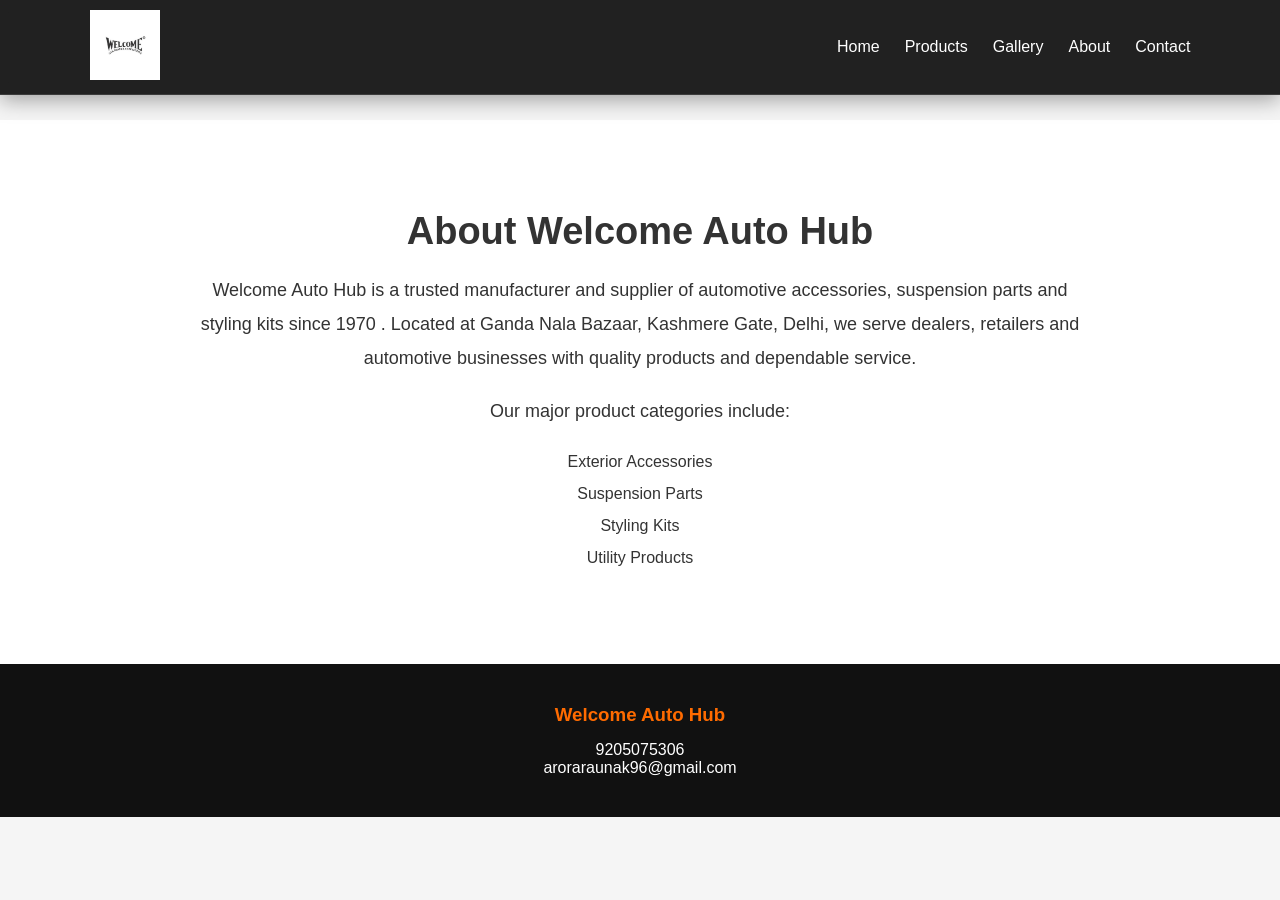
<file: about.html>
<!DOCTYPE html>
<html lang="en">
<head>

<meta charset="UTF-8">
<meta name="viewport"
content="width=device-width, initial-scale=1.0">

<title>About Us | Welcome Auto Hub</title>

<link rel="stylesheet" href="style.css">

</head>

<body>

<header class="header">

<div class="logo">
<img src="welcome_logo.jfif">
</div>

<nav class="navbar">
<ul>
<li><a href="index.html">Home</a></li>
<li><a href="product.html">Products</a></li>
<li><a href="gallery.html">Gallery</a></li>
<li><a href="about.html">About</a></li>
<li><a href="contact.html">Contact</a></li>
</ul>
</nav>

</header>

<section class="about-preview"
style="margin-top:120px;">

<h2>About Welcome Auto Hub</h2>

<p>

Welcome Auto Hub is a trusted manufacturer and supplier
of automotive accessories, suspension parts and styling kits since 1970 .

Located at Ganda Nala Bazaar, Kashmere Gate, Delhi,
we serve dealers, retailers and automotive businesses
with quality products and dependable service.

</p>

<br>

<p>

Our major product categories include:

</p>

<br>

<ul style="list-style:none;line-height:2;">
<li>Exterior Accessories</li>
<li>Suspension Parts</li>
<li>Styling Kits</li>
<li>Utility Products</li>
</ul>

</section>

<footer>
<div class="footer-content">

<h3>Welcome Auto Hub</h3>

<p>9205075306</p>

<p>aroraraunak96@gmail.com</p>

</div>
</footer>

<script src="script.js"></script>

</body>
</html>
</file>
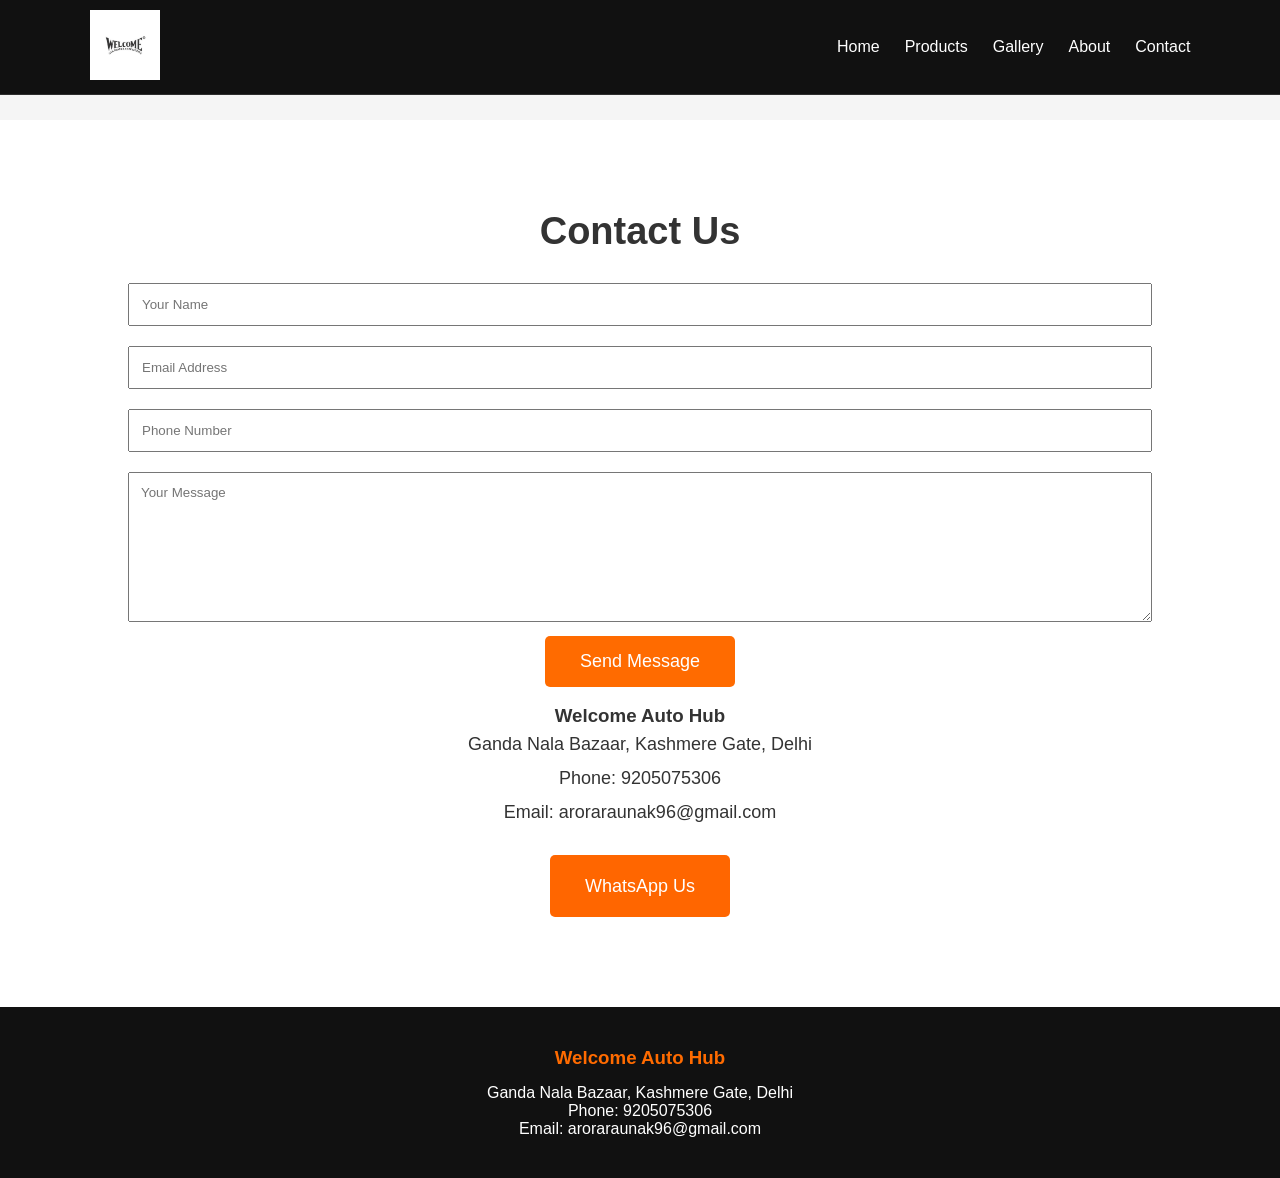
<file: contact.html>
<!DOCTYPE html>
<html lang="en">
<head>

<meta charset="UTF-8">

<meta name="viewport"
content="width=device-width, initial-scale=1.0">

<title>Contact Us | Welcome Auto Hub</title>

<link rel="stylesheet" href="style.css">

</head>

<body>

<header class="header">

<div class="logo">
<img src="welcome_logo.jfif">
</div>

<nav class="navbar">
<ul>
<li><a href="index.html">Home</a></li>
<li><a href="product.html">Products</a></li>
<li><a href="gallery.html">Gallery</a></li>
<li><a href="about.html">About</a></li>
<li><a href="contact.html">Contact</a></li>
</ul>
</nav>

</header>

<section class="about-preview"
style="margin-top:120px;">

<h2>Contact Us</h2>

<form action="https://formsubmit.co/aroraraunak@welcome.in" method="POST">

    <input type="hidden" name="_next" value="thankyou.html">

    <input type="hidden" name="_captcha" value="false">

<input
type="text"
placeholder="Your Name"
required
style="width:100%;padding:12px;margin:10px 0;">

<input
type="email"
placeholder="Email Address"
required
style="width:100%;padding:12px;margin:10px 0;">

<input
type="tel"
placeholder="Phone Number"
required
style="width:100%;padding:12px;margin:10px 0;">

<textarea
placeholder="Your Message"
style="width:100%;padding:12px;height:150px;margin:10px 0;">
</textarea>

<button
type="submit"
class="btn">

Send Message

</button>

</form>

<br>

<h3>Welcome Auto Hub</h3>

<p>Ganda Nala Bazaar, Kashmere Gate, Delhi</p>

<p>Phone: 9205075306</p>

<p>Email: aroraraunak96@gmail.com</p>

<p>
<a href="https://wa.me/919205075306" class="whatsapp-btn">
    WhatsApp Us
</a>
</p>

</section>

<footer>
<div class="footer-content">
</div>

    <div class="footer-content">

        <h3>Welcome Auto Hub</h3>

        <p>
            Ganda Nala Bazaar,
            Kashmere Gate,
            Delhi
        </p>

        <p>
            Phone:
            9205075306
        </p>

        <p>
            Email:
            aroraraunak96@gmail.com
        </p>

    </div>

</footer>

<script src="script.js"></script>

</body>
</html>
</file>
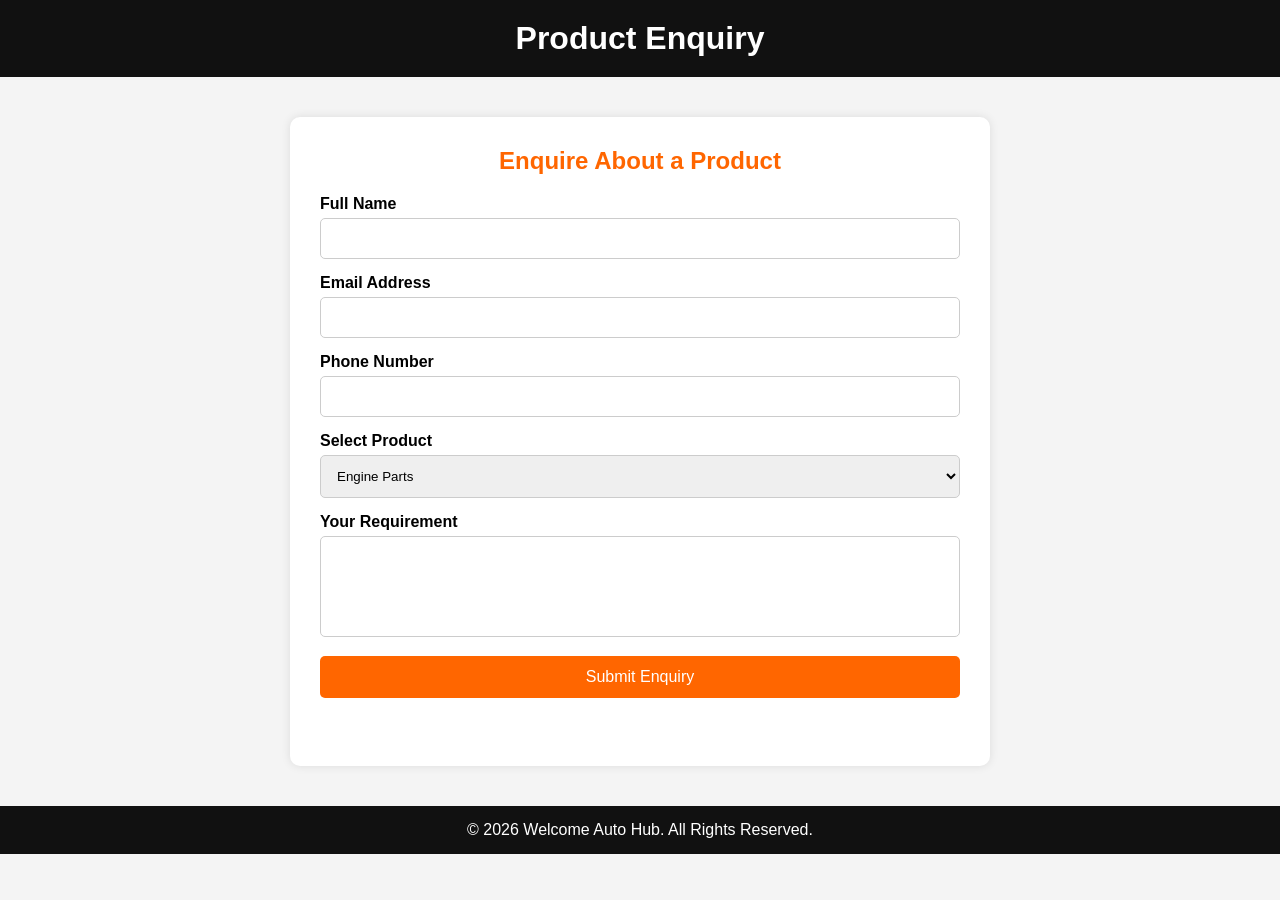
<file: enquire.html>
<!DOCTYPE html>
<html lang="en">
<head>
<meta charset="UTF-8">
<meta name="viewport" content="width=device-width, initial-scale=1.0">
<title>Product Enquiry | Welcome Auto Hub</title>

<style>
*{
    margin:0;
    padding:0;
    box-sizing:border-box;
    font-family:Arial, sans-serif;
}

body{
    background:#f4f4f4;
}

header{
    background:#111;
    color:white;
    text-align:center;
    padding:20px;
}

.container{
    width:90%;
    max-width:700px;
    margin:40px auto;
    background:white;
    padding:30px;
    border-radius:10px;
    box-shadow:0 0 10px rgba(0,0,0,0.1);
}

h2{
    color:#ff6600;
    margin-bottom:20px;
    text-align:center;
}

.form-group{
    margin-bottom:15px;
}

label{
    display:block;
    margin-bottom:5px;
    font-weight:bold;
}

input,
textarea,
select{
    width:100%;
    padding:12px;
    border:1px solid #ccc;
    border-radius:5px;
}

textarea{
    resize:none;
}

button{
    width:100%;
    background:#ff6600;
    color:white;
    border:none;
    padding:12px;
    border-radius:5px;
    font-size:16px;
    cursor:pointer;
}

button:hover{
    background:#e65c00;
}

footer{
    background:#111;
    color:white;
    text-align:center;
    padding:15px;
    margin-top:30px;
}
</style>
</head>

<body>

<header>
    <h1>Product Enquiry</h1>
</header>

<div class="container">

    <h2>Enquire About a Product</h2>

    <form>

        <div class="form-group">
            <label>Full Name</label>
            <input type="text" required>
        </div>

        <div class="form-group">
            <label>Email Address</label>
            <input type="email" required>
        </div>

        <div class="form-group">
            <label>Phone Number</label>
            <input type="tel" required>
        </div>

        <div class="form-group">
            <label>Select Product</label>
            <select required>
                <option>Engine Parts</option>
                <option>Brake System</option>
                <option>Battery</option>
                <option>Suspension Parts</option>
                <option>Accessories</option>
            </select>
        </div>

        <div class="form-group">
            <label>Your Requirement</label>
            <textarea rows="5"></textarea>
        </div>

        <button type="submit">Submit Enquiry</button>
<div class="selected-product">
    <img id="productImage" width="250">
    <h2 id="productName"></h2>
</div>

<script>
const params = new URLSearchParams(window.location.search);


</script>

    </form>

</div>

<footer>
    <p>&copy; 2026 Welcome Auto Hub. All Rights Reserved.</p>
</footer>

</body>
</html>
</file>
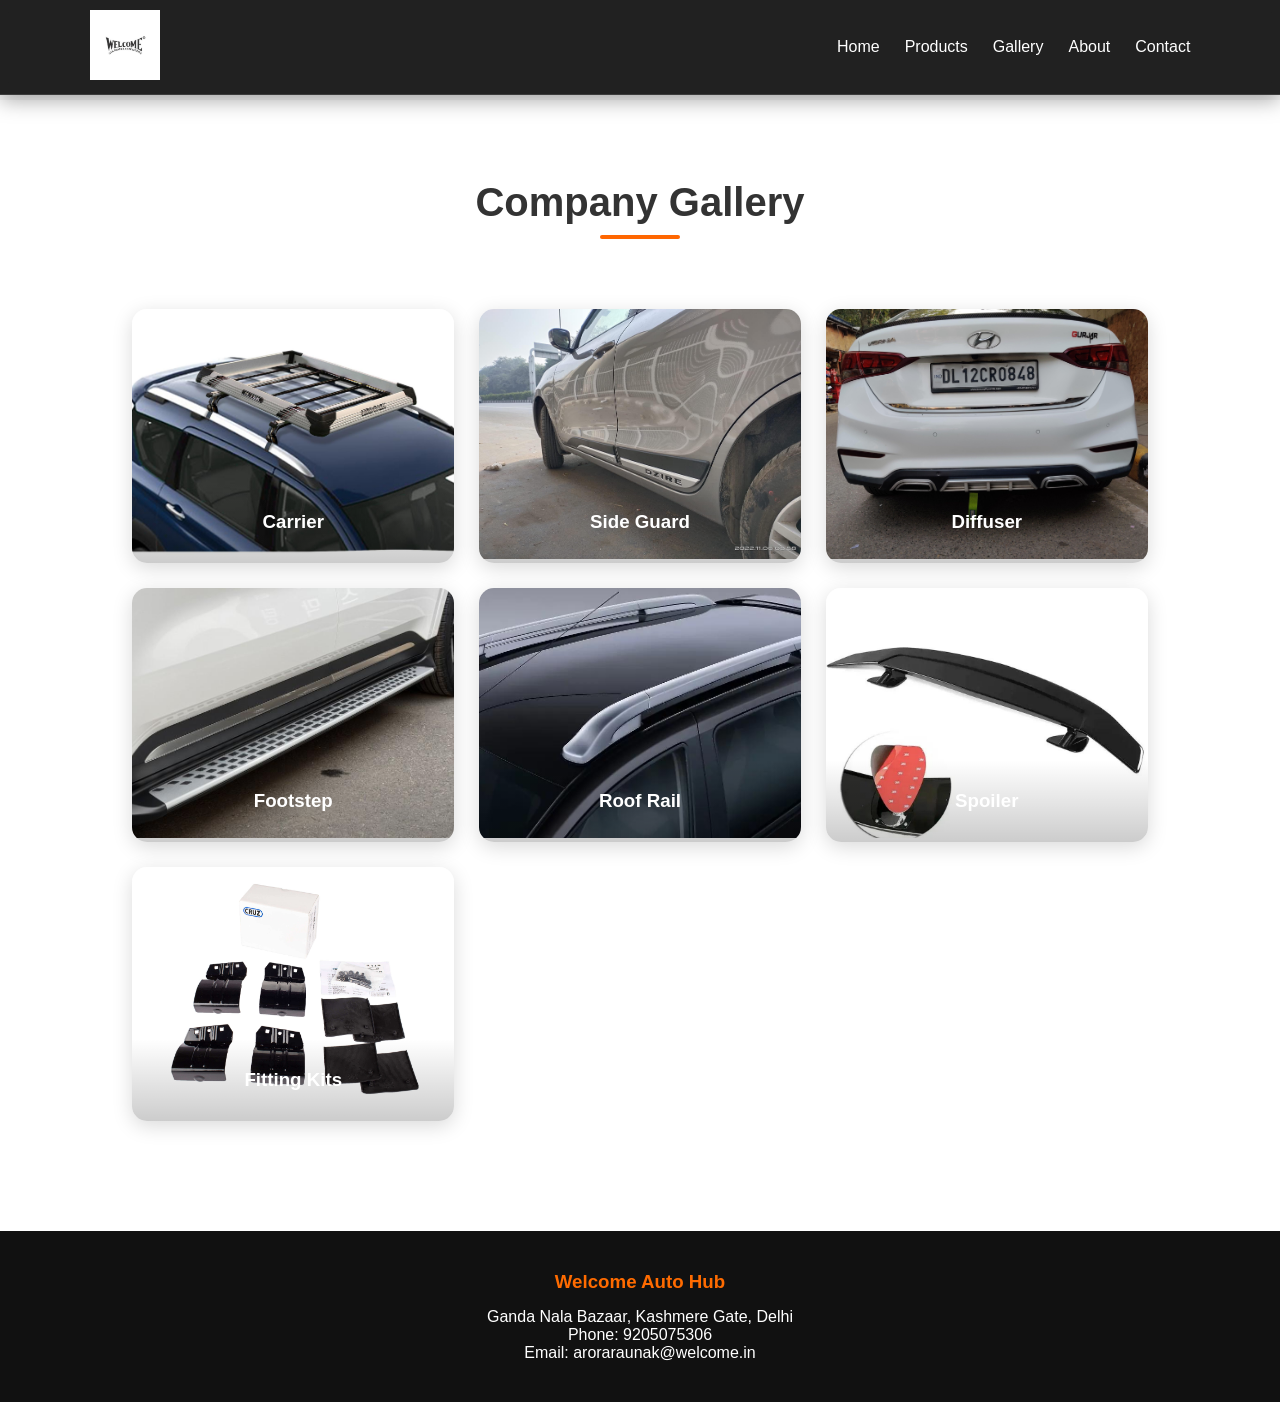
<file: gallery.html>
<!DOCTYPE html>
<html lang="en">
<head>
<meta charset="UTF-8">
<meta name="viewport" content="width=device-width, initial-scale=1.0">
<title>Gallery | Welcome Auto Hub</title>

<link rel="stylesheet" href="style.css">

<link rel="stylesheet"
href="https://cdnjs.cloudflare.com/ajax/libs/font-awesome/6.5.1/css/all.min.css">
</head>

<body>

<header class="header">

<div class="logo">
<img src="welcome_logo.jfif">
</div>

<nav class="navbar">
<ul>
<li><a href="index.html">Home</a></li>
<li><a href="product.html">Products</a></li>
<li><a href="gallery.html">Gallery</a></li>
<li><a href="about.html">About</a></li>
<li><a href="contact.html">Contact</a></li>
</ul>
</nav>

</header>

<section class="featured-products" style="margin-top:100px;">

<h2>Company Gallery</h2>

<div class="gallery-grid">

    <div class="gallery-card">
        <img src="carrier.jfif" alt="Carrier">
        <div class="gallery-overlay">
            <h3>Carrier</h3>
        </div>
    </div>

    <div class="gallery-card">
        <img src="side guard.jfif" alt="Side Guard">
        <div class="gallery-overlay">
            <h3>Side Guard</h3>
        </div>
    </div>

    <div class="gallery-card">
        <img src="diffuser.jfif" alt="diffuser">
        <div class="gallery-overlay">
            <h3>Diffuser</h3>
        </div>
    </div>

    <div class="gallery-card">
        <img src="footstep.jfif" alt="footstep">
        <div class="gallery-overlay">
            <h3>Footstep</h3>
        </div>
    </div>

    <div class="gallery-card">
        <img src="roof_rails_2.jfif" alt="Roof Rails">
        <div class="gallery-overlay">
            <h3>Roof Rail</h3>
        </div>
    </div>

    <div class="gallery-card">
        <img src="spoiler.jfif" alt="spoiler">
        <div class="gallery-overlay">
            <h3>Spoiler</h3>
        </div>
    </div>

    <div class="gallery-card">
        <img src="cruz.jpg" alt="Cruz Kit">
        <div class="gallery-overlay">
            <h3>Fitting Kits</h3>
        </div>
    </div>

</div>

</section>
<script>
const images = document.querySelectorAll('.gallery-card img');

images.forEach(img=>{
    img.addEventListener('click',()=>{
        window.open(img.src,'_blank');
    });
});
</script>

<footer>
<div class="footer-content">
</div>

    <div class="footer-content">

        <h3>Welcome Auto Hub</h3>

        <p>
            Ganda Nala Bazaar,
            Kashmere Gate,
            Delhi
        </p>

        <p>
            Phone:
            9205075306
        </p>

        <p>
            Email:
            aroraraunak@welcome.in
        </p>

    </div>

</footer>

</body>
</html>
</file>
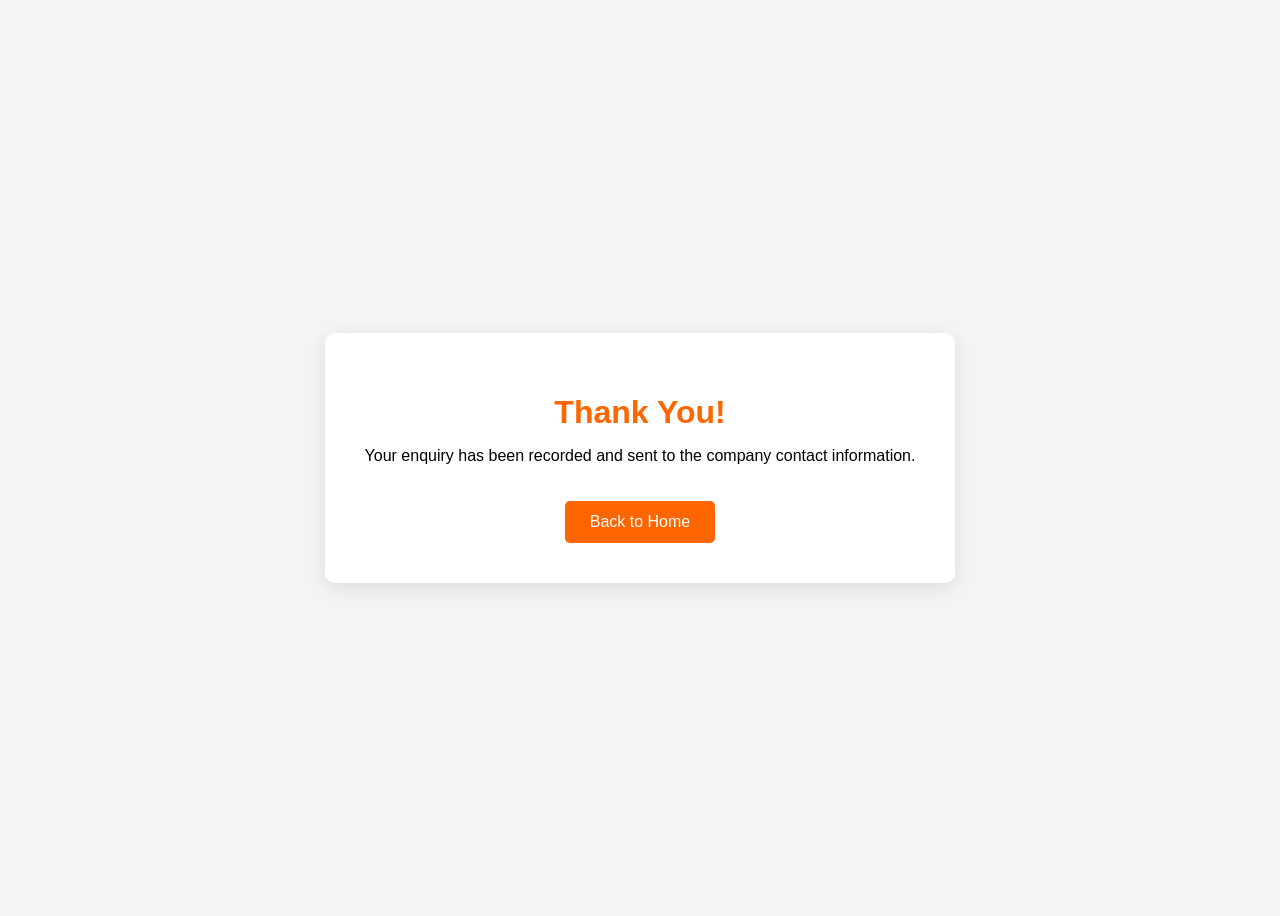
<file: Thankyou.html>
<!DOCTYPE html>
<html lang="en">
<head>
<meta charset="UTF-8">
<meta name="viewport" content="width=device-width, initial-scale=1.0">
<title>Thank You | Welcome Auto Hub</title>

<style>
body{
    font-family:Arial,sans-serif;
    background:#f4f4f4;
    display:flex;
    justify-content:center;
    align-items:center;
    height:100vh;
}

.box{
    background:white;
    padding:40px;
    border-radius:10px;
    text-align:center;
    box-shadow:0 5px 20px rgba(0,0,0,0.1);
}

h1{
    color:#ff6600;
    margin-bottom:15px;
}

a{
    display:inline-block;
    margin-top:20px;
    padding:12px 25px;
    background:#ff6600;
    color:white;
    text-decoration:none;
    border-radius:5px;
}
</style>

</head>
<body>

<div class="box">
    <h1>Thank You!</h1>

    <p>
        Your enquiry has been recorded and sent to the company contact information.
    </p>

    <a href="index.html">Back to Home</a>
</div>

</body>
</html>
</file>
<file: style.css>
/* =========================
   GLOBAL STYLES
========================= */

*{
    margin:0;
    padding:0;
    box-sizing:border-box;
    font-family:'Segoe UI',sans-serif;
}

html{
    scroll-behavior:smooth;
}
/* HERO */

.hero{

    position:relative;

    height:100vh;

    display:flex;

    align-items:center;

    padding:0 8%;

    overflow:hidden;

    background-image:url("black-orange-car.jpg");

    background-size:cover;

    background-position:center center;

    background-repeat:no-repeat;

}

/* Overlay */


.hero-content{

    position:relative;

    z-index:10;

    max-width:650px;

    color:white;

}
.hero-overlay{

    position:absolute;

    inset:0;

    background:linear-gradient(

        90deg,

        rgba(0,0,0,.25) 0%,

        rgba(0,0,0,.12) 45%,

        rgba(0,0,0,.02) 100%

    );

    pointer-events:none;

    z-index:1;

}

/* Left content */


/* Orange text */

.hero-subtitle{

    color:#ff6600;

    font-size:24px;

    font-weight:700;

    letter-spacing:4px;

    margin-bottom:20px;

}

/* Heading */

.hero h1{

    font-size:82px;

    line-height:85px;

    color:white;

    font-weight:900;

    margin-bottom:30px;

}

.hero h1 span{

    color:#ff6600;

}

/* Description */

.hero-description{

    color:white;

    font-size:24px;

    line-height:40px;

    margin-bottom:40px;

}

/* Buttons */

.hero-buttons{

    display:flex;

    gap:20px;

}

.btn-primary{

    background:#ff6600;

    color:white;

    text-decoration:none;

    padding:18px 40px;

    border-radius:8px;

    font-weight:bold;

    transition:.35s;

}

.btn-primary:hover{

    background:#ff8533;

    transform:translateY(-5px);

}

.btn-secondary{

    border:2px solid white;

    color:white;

    text-decoration:none;

    padding:18px 40px;

    border-radius:8px;

    transition:.35s;

}

.btn-secondary:hover{

    background:white;

    color:black;

}

.logo img{

height:70px;

}

.overlay{
    position:absolute;
    inset:0;
    background:rgba(0,0,0,.35);
    pointer-events:none;
}



.hero-bg{

position:absolute;

top:0;

left:0;

width:100%;

height:100%;

object-fit:cover;

z-index:-2;

}



body{
    background:#f5f5f5;
    color:#333;
    overflow-x:hidden;
}

.container{
    width:90%;
    margin:auto;
}

/* =========================
   HEADER
========================= */

.hero h1::after{
    content:"";
    display:block;
    width:140px;
    height:5px;
    background:#ff6b00;
    margin:18px auto;
    border-radius:10px;
}

/* ===========================
   HEADER
=========================== */

.header{

    position: fixed;

    top: 0;
    left: 0;

    width: 100%;

    padding: 10px 7%;

    display: flex;

    justify-content: space-between;

    align-items: center;

    background: rgba(15,15,15,0.92);

    backdrop-filter: blur(10px);

    border-bottom: 1px solid rgba(255,255,255,0.12);

    box-shadow: 0 5px 20px rgba(0,0,0,.35);

    z-index: 1000;

    transition: 0.3s;
}

.logo img{
    height:70px;
}

.navbar ul{
    display:flex;
    list-style:none;
}

.navbar ul li{
    margin-left:25px;
}

.navbar ul li a{
    color:white;
    text-decoration:none;
    font-size:16px;
    font-weight:500;
    transition:.3s;
}

.navbar ul li a:hover{
    color:#ff6b00;
}

.menu-btn{
    color:white;
    font-size:24px;
    display:none;
    cursor:pointer;
}

/* =========================
   HERO SECTION
========================= */


.hero-slider{
    position:absolute;
    width:100%;
    height:100%;
}

.slide{
    position:absolute;
    width:100%;
    height:100%;
    opacity:0;
    transition:1s;
}

.slide.active{
    opacity:1;
}

.slide img{
    width:100%;
    height:100%;
    object-fit:cover;
}
.enquire-btn{
    display:inline-block;
    background:#ff6600;
    color:white;
    padding:10px 20px;
    text-decoration:none;
    border-radius:5px;
    margin-top:10px;
    align-content: center;
}

.enquire-btn:hover{
    background:#e65c00;
}

.hero::before{
    content:'';
    position:absolute;
    inset:0;
    background:rgba(0,0,0,-20);
    pointer-events: none;
}


.hero-content h1{
    font-size:65px;
    margin-bottom:20px;
    text-shadow:2px 2px 10px black;
}

.hero-content p{
    font-size:22px;
    line-height:1.8;
    margin-bottom:30px;
}

.btn{
    background:#ff6b00;
    color:white;
    padding:15px 35px;
    text-decoration:none;
    border-radius:5px;
    transition:.3s;
}

.btn:hover{
    background:#e65f00;
}

/* =========================
   ABOUT PREVIEW
========================= */

.about-preview{
    padding:90px 10%;
    text-align:center;
    background:white;
}

.about-preview h2{
    font-size:38px;
    margin-bottom:20px;
}

.about-preview p{
    max-width:900px;
    margin:auto;
    line-height:1.9;
    font-size:18px;
}

/* =========================
   CATEGORY SECTION
========================= */

.categories{
    padding:80px 8%;
}
.enquire-btn {
    display: block;
    width: 85%;
    margin: 20px auto;
    padding: 12px 20px;
    background: #ff6a00;
    color: white;
    text-decoration: none;
    text-align: center;
    border-radius: 5px;
    font-size: 16px;
    font-weight: 500;
    transition: all 0.3s ease;
    cursor: pointer;
}

.enquire-btn:hover {
    background: #e65c00;
    transform: translateY(-2px);
    box-shadow: 0 5px 15px rgba(0,0,0,0.2);
}
button,
.whatsapp-btn{
    display:inline-block;
    background:#ff6600;
    color:white;
    padding:14px 30px;
    border:none;
    border-radius:5px;
    text-decoration:none;
    font-size:18px;
    cursor:pointer;
    transition:all 0.3s ease;
}

/* Hover Effect */
button:hover,
.whatsapp-btn:hover{
    background:#e65c00;
    transform:translateY(-3px);
    box-shadow:0 5px 15px rgba(0,0,0,0.2);
}

/* Click Effect */
button:active,
.whatsapp-btn:active{
    transform:scale(0.95);
}
.whatsapp-btn{
    display:block;
    width:180px;
    margin:25px auto 0;
    text-align:center;
}
.contact-info .whatsapp-btn{
    margin-top:25px;
}
.gallery-grid{
    display:grid;
    grid-template-columns:repeat(auto-fit,minmax(300px,1fr));
    gap:25px;
    padding:30px;
}

.gallery-card{
    position:relative;
    overflow:hidden;
    border-radius:15px;
    box-shadow:0 5px 20px rgba(0,0,0,0.15);
    cursor:pointer;
    transition:all 0.4s ease;
}

.gallery-card img{
    width:100%;
    height:250px;
    object-fit:cover;
    transition:transform 0.6s ease;
}

.gallery-card:hover{
    transform:translateY(-10px);
    box-shadow:0 15px 35px rgba(0,0,0,0.25);
}

.gallery-card:hover img{
    transform:scale(1.1);
}

.gallery-overlay{
    position:absolute;
    bottom:0;
    left:0;
    width:100%;
    background:linear-gradient(
        transparent,
        rgba(0,0,0,0.2)
    );
    color:white;
    padding:30px 20px;
    text-align:center;
}
.hero-image img{

    width:100%;
    filter:brightness(1.2);

}
.btn1{

    background:#ff6600;
    color:white;
    padding:18px 35px;
    border-radius:8px;
    text-decoration:none;
    transition:.3s;

}

.btn1:hover{

    background:#ff8533;
    transform:translateY(-4px);
    box-shadow:0 10px 25px rgba(255,102,0,.4);

}



.hero-small{

    color:#ff6b00;

    font-size:28px;

    font-weight:bold;

    letter-spacing:3px;

}

.hero h1{

    font-size:90px;

    color:white;

    line-height:90px;

    text-transform:uppercase;

    margin:15px 0;

    text-shadow:4px 4px 15px black;

}

.hero h1 span{

    color:white;

}

.hero-text{

    color:#ddd;

    font-size:24px;

    margin-top:20px;

    line-height:38px;

}
.hero-features{

display:flex;

flex-wrap:wrap;

gap:20px;

margin:45px 0;

}

.feature-box{

background:rgba(255,255,255,.08);

padding:18px 30px;

border:1px solid rgba(255,255,255,.2);

border-radius:15px;

backdrop-filter:blur(12px);

color:white;

transition:.3s;

}

.feature-box:hover{

background:#ff6b00;

transform:translateY(-8px);

}
.hero-buttons{

display:flex;

gap:20px;

}

.btn-orange{

background:#ff6b00;

padding:18px 40px;

border-radius:8px;

color:white;

text-decoration:none;

font-size:20px;

font-weight:bold;

transition:.3s;

}

.btn-orange:hover{

background:white;

color:#ff6b00;

transform:scale(1.08);

}

.btn-outline{

border:2px solid white;

padding:18px 40px;

border-radius:8px;

color:white;

text-decoration:none;

transition:.3s;

}

.btn-outline:hover{

background:white;

color:black;

}
.hero-image{

width:48%;

text-align:right;

}

.hero-image img{

width:100%;

animation:float 4s ease-in-out infinite;

filter:drop-shadow(0 30px 50px black);

}


.buttons{

display:flex;

gap:20px;

}

.btn1{

background:#ff6600;

padding:18px 35px;

border-radius:8px;

color:white;

text-decoration:none;

font-weight:bold;

transition:.4s;

}

.btn1:hover{

background:white;

color:#ff6600;

}

.btn2{

border:2px solid white;

padding:18px 35px;

border-radius:8px;

color:white;

text-decoration:none;

transition:.4s;

}

.btn2:hover{

background:white;

color:black;

}

.hero h1{

font-size:75px;

margin:15px 0;

line-height:85px;

font-weight:800;

}
.stats{

display:grid;

grid-template-columns:repeat(4,1fr);

background:#111;

padding:60px;

text-align:center;

}

.stats h2{

font-size:55px;

color:#ff6600;

}

.stats p{

color:white;

margin-top:10px;

}

.hero p{

font-size:22px;

line-height:35px;

margin-bottom:40px;

color:#ddd;

}

.featured-products h2::after{
    content:'';
    width:80px;
    height:4px;
    background:#ff6600;
    display:block;
    margin:10px auto;
    border-radius:10px;
}
/* ===========================
   PRODUCTS SECTION
=========================== */

.products-container{
    width:90%;
    max-width:1200px;
    margin:60px auto;
    display:grid;
    grid-template-columns:repeat(auto-fit,minmax(300px,1fr));
    gap:35px;
}

/* ===========================
   PRODUCT CARD
=========================== */

.product-card{
    background:#fff;
    border-radius:15px;
    overflow:hidden;
    box-shadow:0 8px 20px rgba(0,0,0,0.15);
    text-align:center;
    transition:0.4s;
    padding-bottom:25px;
}

.product-card:hover{
    transform:translateY(-8px);
    box-shadow:0 15px 30px rgba(0,0,0,0.25);
}

.product-card img{
    width:100%;
    height:250px;
    object-fit:cover;
}

.product-card h3{
    font-size:26px;
    color:#111;
    margin:20px 0;
    font-weight:600;
}

.gallery-btn,
.enquire-btn,
.filter-btn{
    text-decoration: none;
}
/*==============================
PAGE BANNER
===============================*/

.page-banner{
    width:100%;
    height:280px;
    background:linear-gradient(rgba(0,0,0,.65),rgba(0,0,0,.65)),
               url("banner.jpg");
    background-size:cover;
    background-position:center;
    display:flex;
    flex-direction:column;
    justify-content:center;
    align-items:center;
    color:white;
    text-align:center;
}

.page-banner h1{
    font-size:48px;
    color:#ff6b00;
    margin-bottom:10px;
}

.page-banner p{
    font-size:20px;
    letter-spacing:1px;
}

/*==============================
PRODUCT SECTION
===============================*/

.products-container{
    width:90%;
    max-width:1200px;
    margin:60px auto;
    display:grid;
    grid-template-columns:repeat(auto-fit,minmax(320px,1fr));
    gap:35px;
}

/*==============================
CARD
===============================*/

.product-card{
    background:white;
    border-radius:20px;
    overflow:hidden;
    box-shadow:0 12px 30px rgba(0,0,0,.18);
    transition:.4s;
}

.product-card:hover{
    transform:translateY(-12px);
    box-shadow:0 18px 40px rgba(0,0,0,.30);
}

.product-card img{
    width:100%;
    height:260px;
    object-fit:cover;
}

.product-card h2{
    text-align:center;
    margin:20px 0 10px;
    color:#222;
    font-size:28px;
}

.product-card p{
    padding:0 25px;
    color:#666;
    line-height:1.6;
    text-align:center;
}

/*==============================
BUTTONS
===============================*/

.button-group{
    display:flex;
    justify-content:center;
    gap:15px;
    margin:30px 20px;
}

.gallery-btn,
.enquire-btn{

    text-decoration:none;
    padding:12px 22px;
    border-radius:40px;
    color:white;
    font-weight:bold;
    transition:.3s;
}

.gallery-btn{
    background:#222;
}

.gallery-btn:hover{
    background:#444;
    transform:scale(1.08);
}

.enquire-btn{
    background:#ff6b00;
}

.enquire-btn:hover{
    background:#e25c00;
    transform:scale(1.08);
}

/*==============================
MOBILE
===============================*/

@media(max-width:768px){

.page-banner h1{
    font-size:34px;
}

.page-banner p{
    font-size:17px;
}

.button-group{
    flex-direction:column;
}

.gallery-btn,
.enquire-btn{
    text-align:center;
}

}

.enquire-btn:active {
    transform: scale(0.98);
}
.whatsapp-btn{
    margin-top:25px; /* Increase to 35px or 40px if needed */
}

.categories h2{
    text-align:center;
    font-size:40px;
    margin-bottom:40px;
}

.category-grid{
    display:grid;
    grid-template-columns:
    repeat(auto-fit,minmax(250px,1fr));

    gap:25px;
}

.category-card{
    background:white;
    padding:40px 25px;
    text-align:center;
    border-radius:10px;
    box-shadow:0 5px 20px rgba(0,0,0,.1);
    transition:.4s;
}

.category-card:hover{
    transform:translateY(-10px);
}

.category-card i{
    font-size:50px;
    color:#ff6b00;
    margin-bottom:20px;
}

.category-card h3{
    margin-bottom:15px;
}

/* =========================
   FEATURED PRODUCTS
========================= */

.featured-products{
    padding:80px 8%;
    background:white;
}

.featured-products h2{
    text-align:center;
    font-size:40px;
    margin-bottom:40px;
}

.product-grid{
    display:grid;
    grid-template-columns:
    repeat(auto-fit,minmax(280px,1fr));

    gap:25px;
}

.product-card{
    background:white;
    border-radius:10px;
    overflow:hidden;
    box-shadow:0 5px 20px rgba(0,0,0,.1);
    transition:.4s;
}

.product-card:hover{
    transform:translateY(-10px);
}

.product-card img{
    width:100%;
    height:250px;
    object-fit:cover;
}

.product-card h3{
    padding:15px;
}

.enquire-btn{
    width:90%;
    margin:0 5% 20px;
    border:none;
    padding:12px;
    background:#ff6b00;
    color:white;
    cursor:pointer;
    border-radius:5px;
}

.enquire-btn:hover{
    background:#e65f00;
}

/* =========================
   COUNTERS
========================= */

.stats{
    background:#111;
    color:white;
    padding:70px 10%;
    display:grid;
    grid-template-columns:
    repeat(auto-fit,minmax(250px,1fr));

    gap:20px;
    text-align:center;
}

.stat-box h2{
    font-size:50px;
    color:#ff6b00;
}

/* =========================
   POPUP MODAL
========================= */

.popup{
    position:fixed;
    width:100%;
    height:100%;
    background:rgba(0,0,0,.7);
    display:none;
    justify-content:center;
    align-items:center;
    z-index:2000;
}

.popup-content{
    background:white;
    width:90%;
    max-width:500px;
    padding:30px;
    border-radius:10px;
    position:relative;
}

.close-popup{
    position:absolute;
    right:20px;
    top:10px;
    font-size:30px;
    cursor:pointer;
}

.popup-content h2{
    margin-bottom:20px;
}

.popup-content input,
.popup-content textarea{
    width:100%;
    padding:12px;
    margin-bottom:15px;
    border:1px solid #ccc;
}

.popup-content button{
    width:100%;
    border:none;
    background:#ff6b00;
    color:white;
    padding:12px;
    cursor:pointer;
}

/* =========================
   FOOTER
========================= */

footer{
    background:#111;
    color:white;
    text-align:center;
    padding:40px;
}

.footer-content h3{
    color:#ff6b00;
    margin-bottom:15px;
}

/* =========================
   WHATSAPP BUTTON
========================= */

.whatsapp{
    position:fixed;
    right:20px;
    bottom:20px;
    width:60px;
    height:60px;
    background:#25D366;
    color:white;
    border-radius:50%;
    display:flex;
    justify-content:center;
    align-items:center;
    text-decoration:none;
    font-size:30px;
    z-index:999;
    box-shadow:0 5px 15px rgba(0,0,0,.3);
}

.whatsapp:hover{
    transform:scale(1.1);
}
.filter-buttons{
    display:flex;
    justify-content:center;
    gap:15px;
    flex-wrap:wrap;
    margin:40px 0;
}

.filter-btn{
    padding:12px 25px;
    border:none;
    background:#111;
    color:white;
    cursor:pointer;
    border-radius:30px;
    transition:0.3s;
}

.filter-btn:hover,
.filter-btn.active{
    background:#ff6b00;
}

/* =========================
   RESPONSIVE
========================= */

@media(max-width:768px){

    .menu-btn{
        display:block;
    }

    .navbar{
        position:absolute;
        top:100%;
        left:-100%;
        width:100%;
        background:#111;
        transition:.4s;
    }

    .navbar.active{
        left:0;
    }

    .navbar ul{
        flex-direction:column;
        padding:20px;
    }

    .navbar ul li{
        margin:15px 0;
    }

    .hero-content h1{
        font-size:38px;
    }

    .hero-content p{
        font-size:16px;
    }

}
</file>
